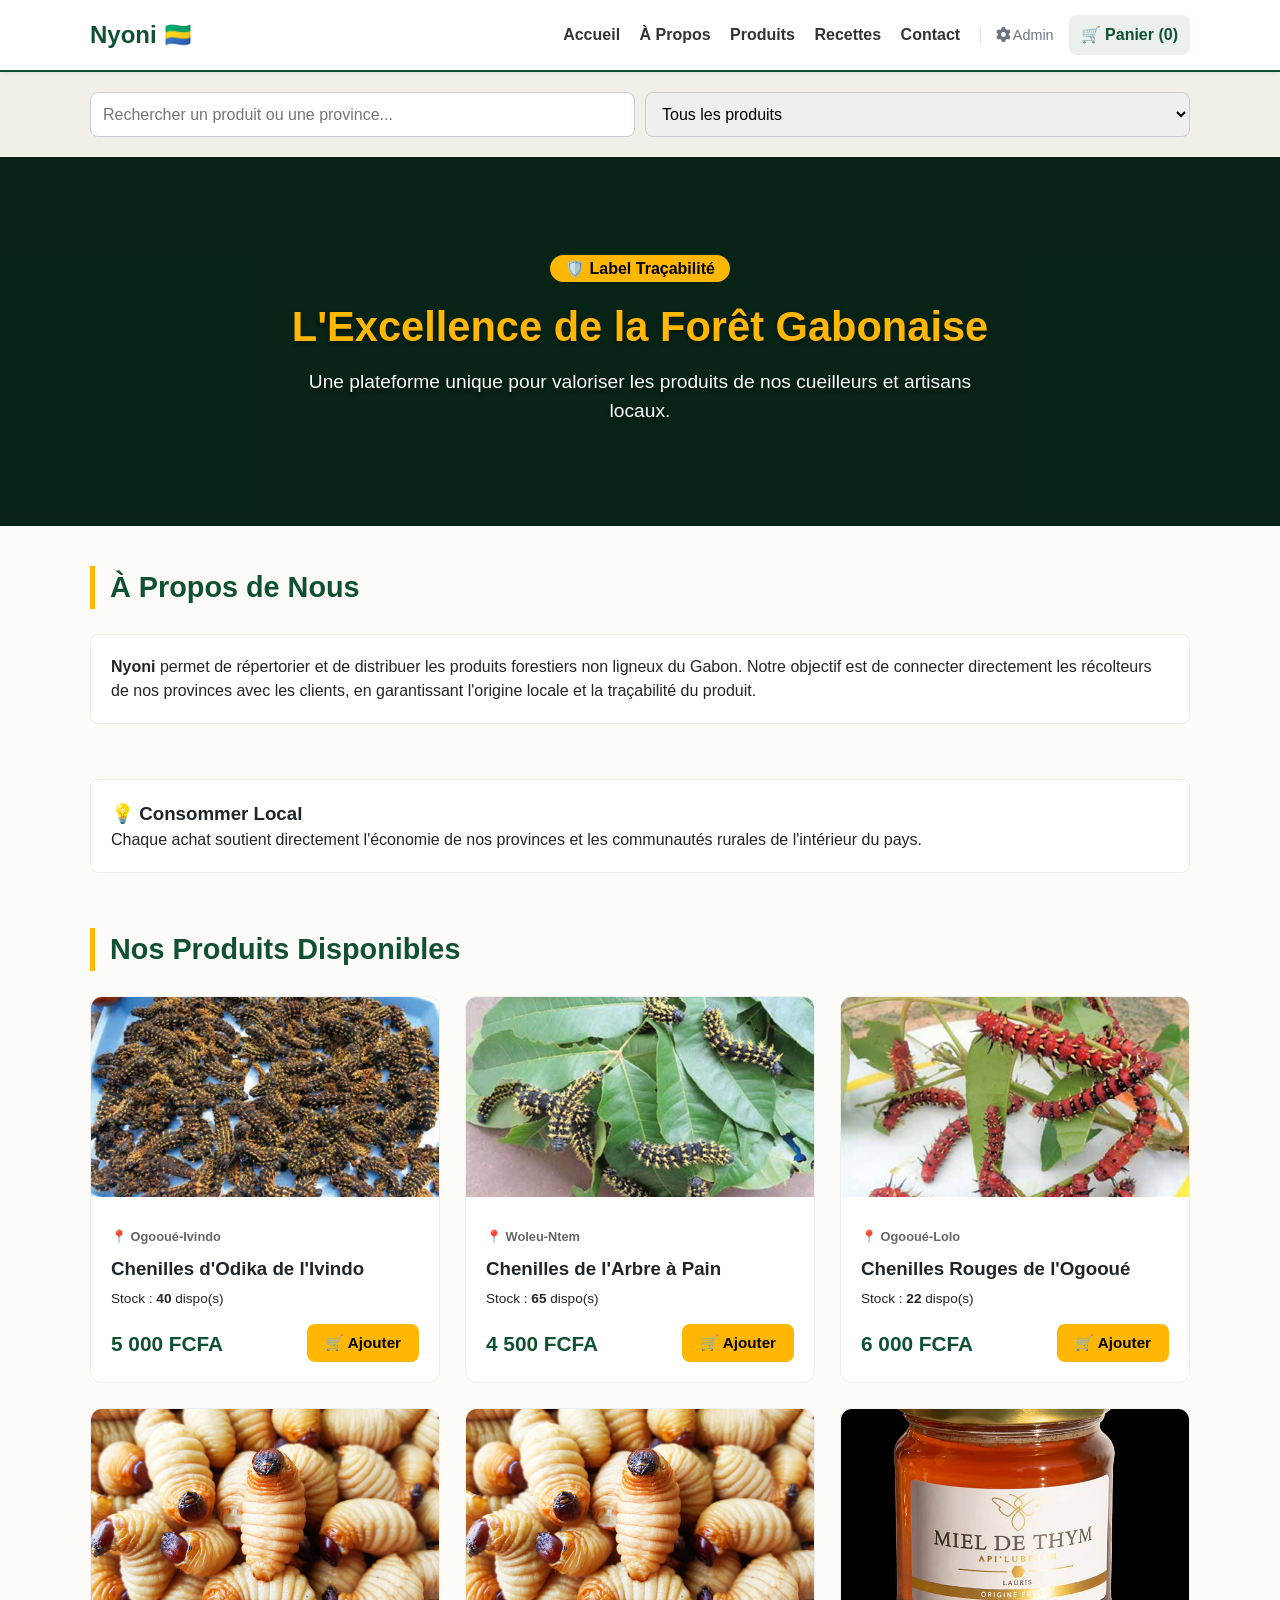
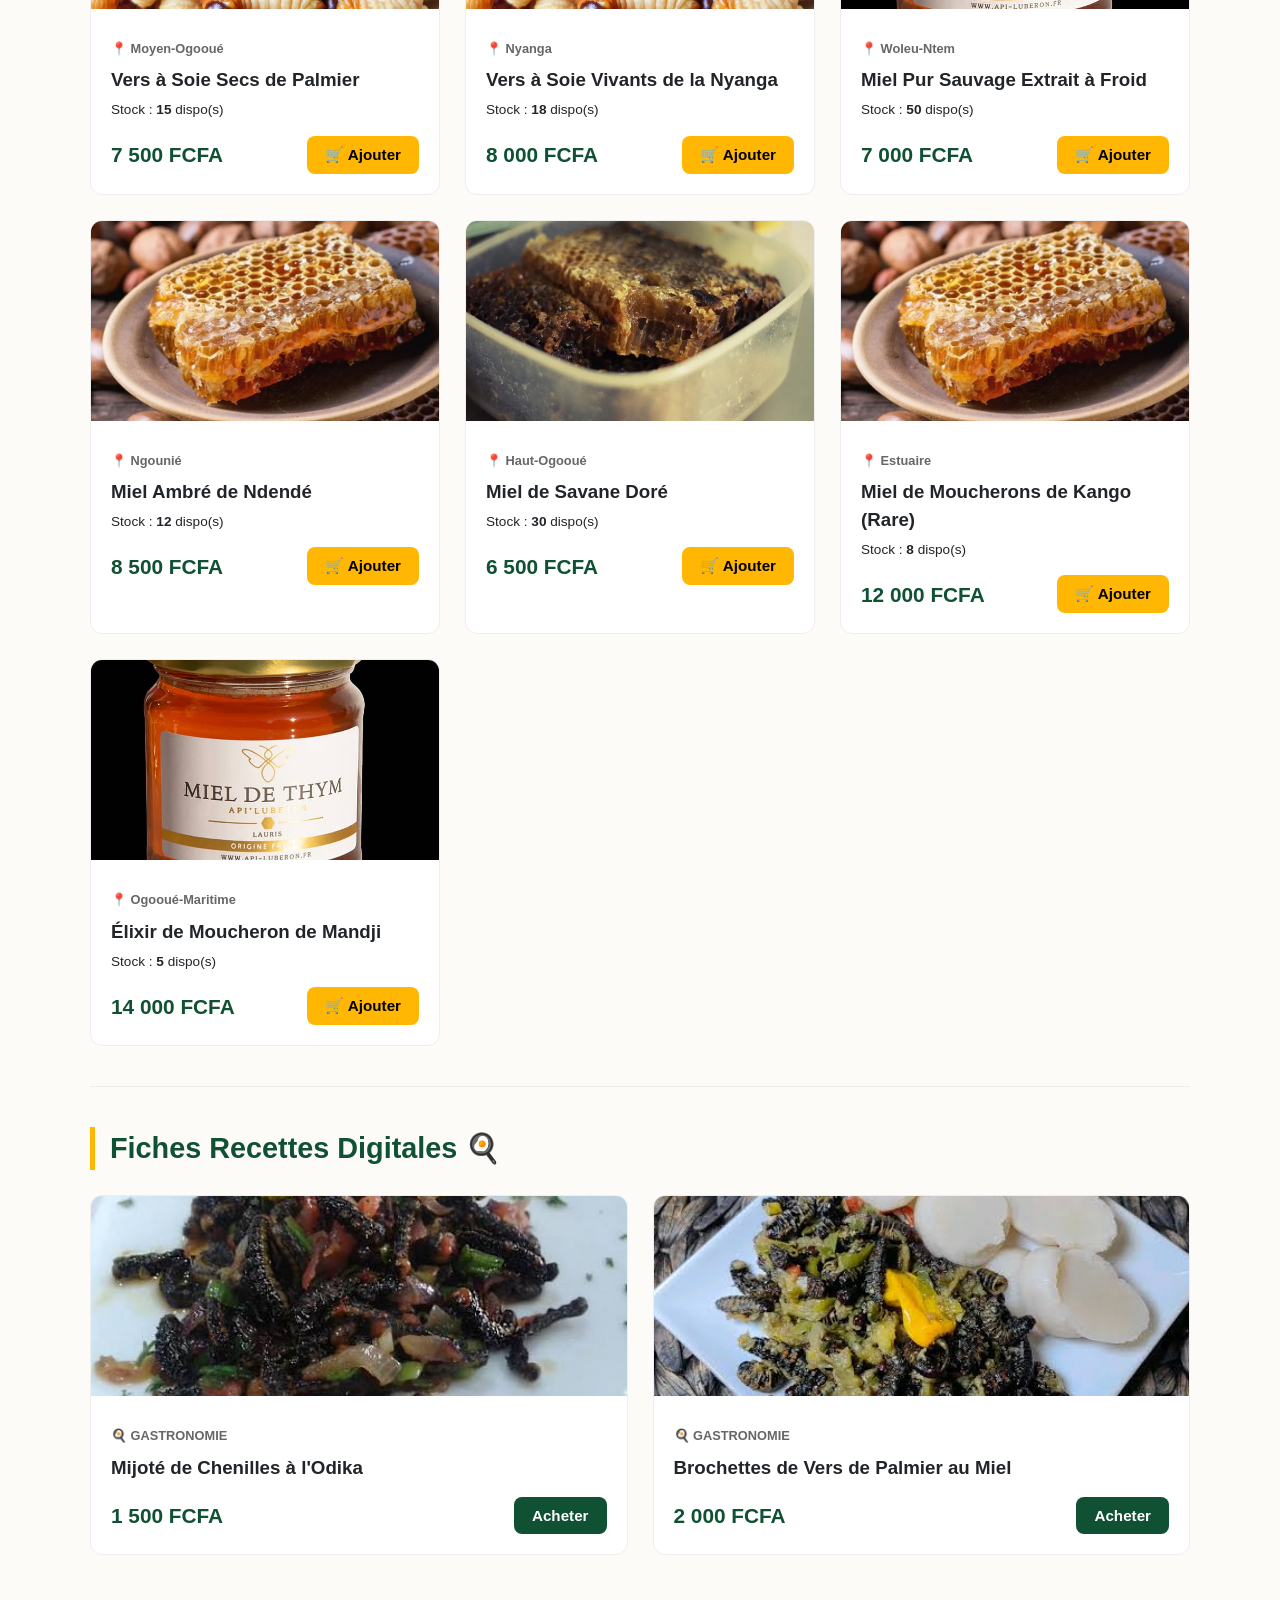
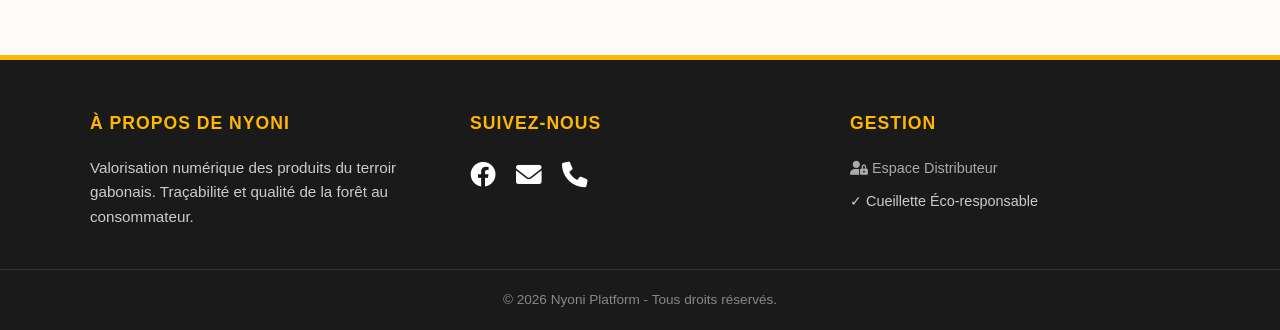
<file: index.html>
<!DOCTYPE html>
<html lang="fr">
<head>
    <meta charset="UTF-8">
    <meta name="viewport" content="width=device-width, initial-scale=1.0">
    <title>Nyoni - Terroir Gabonais</title>
    <link rel="stylesheet" href="https://cdnjs.cloudflare.com/ajax/libs/font-awesome/6.0.0/css/all.min.css">
    <link rel="stylesheet" href="./css/style.css">
</head>
<body>

    <header class="main-header">
        <div class="container header-flex">
            <div class="logo">
                <a href="index.html"><strong>Nyoni 🇬🇦</strong></a>
            </div>

            <div class="header-actions">
                <nav class="nav-bar" id="nav-links">
                    <a href="index.html" class="active">Accueil</a>
                    <a href="#a-propos">À Propos</a>
                    <a href="#produits">Produits</a>
                    <a href="#recettes">Recettes</a>
                    <a href="#contact">Contact</a>
                    <a href="fournisseur1.html" class="nav-admin-link" title="Console Fournisseur"><i class="fas fa-cog"></i> Admin</a>
                </nav>

                <a href="paiement1.html" class="cart-icon-btn">
                    🛒 Panier (<span id="cart-count">0</span>)
                </a>

                <button class="burger-menu" onclick="toggleMenu()">☰</button>
            </div>
        </div>
    </header>

    <div class="search-section">
        <div class="container search-flex">
            <input type="text" id="search-input" placeholder="Rechercher un produit ou une province..." oninput="filtrerProduits()">
            <select id="filter-select" onchange="filtrerProduits()">
                <option value="tous">Tous les produits</option>
                <option value="miel">Miels Sauvages</option>
                <option value="moucheron">Miels de Moucherons</option>
                <option value="chenille">Chenilles Comestibles</option>
                <option value="ver">Vers de Palmier</option>
            </select>
        </div>
    </div>

    <main>
        <section class="hero-welcome hero-slider">
            <div class="hero-content">
                <span class="badge">🛡️ Label Traçabilité</span>
                <h1>L'Excellence de la Forêt Gabonaise</h1>
                <p>Une plateforme unique pour valoriser les produits de nos cueilleurs et artisans locaux.</p>
            </div>
        </section>

        <section id="a-propos" class="section container">
            <h2 class="section-title">À Propos de Nous</h2>
            <div class="about-box">
                <p><strong>Nyoni</strong> permet de répertorier et de distribuer les produits forestiers non ligneux du Gabon. Notre objectif est de connecter directement les récolteurs de nos provinces avec les clients, en garantissant l'origine locale et la traçabilité du produit.</p>
            </div>
        </section>

        <div class="container">
            <div class="promo-card">
                <h3>💡 Consommer Local</h3>
                <p>Chaque achat soutient directement l'économie de nos provinces et les communautés rurales de l'intérieur du pays.</p>
            </div>
        </div>

        <section id="produits" class="section container">
            <h2 class="section-title">Nos Produits Disponibles</h2>
            <div class="grid" id="product-grid"></div>
        </section>

        <section id="recettes" class="section container" style="border-top: 1px solid #eee;">
            <h2 class="section-title">Fiches Recettes Digitales 🍳</h2>
            <div class="grid" id="recipe-grid"></div>
        </section>
    </main>

    <section id="contact">
        <footer class="main-footer">
            <div class="container footer-grid">
                <div>
                    <h4 class="footer-title">À propos de Nyoni</h4>
                    <p>Valorisation numérique des produits du terroir gabonais. Traçabilité et qualité de la forêt au consommateur.</p>
                </div>
                <div>
                    <h4 class="footer-title">Suivez-nous</h4>
                    <div class="footer-icons">
                        <a href="https://facebook.com/nyoni241" target="_blank" title="Facebook"><i class="fab fa-facebook"></i></a>
                        <a href="mailto:contact@nyoni.ga" title="Email"><i class="fas fa-envelope"></i></a>
                        <a href="tel:+24107000000" title="Téléphone"><i class="fas fa-phone"></i></a>
                    </div>
                </div>
                <div>
                    <h4 class="footer-title">Gestion</h4>
                    <p><a href="fournisseur1.html" style="color: #aaa; text-decoration: none; font-size: 0.9rem;"><i class="fas fa-user-lock"></i> Espace Distributeur</a></p>
                    <p style="margin-top: 10px; font-size: 0.9rem; color: #ccc;">✓ Cueillette Éco-responsable</p>
                </div>
            </div>
            <div class="footer-bottom">
                &copy; 2026 Nyoni Platform - Tous droits réservés.
            </div>
        </footer>
    </section>
    
    <button id="scroll-top-btn" onclick="remonterEnHaut()">↑ En haut</button>

    <script src="./js/script.js"></script>
</body>
</html>
</file>
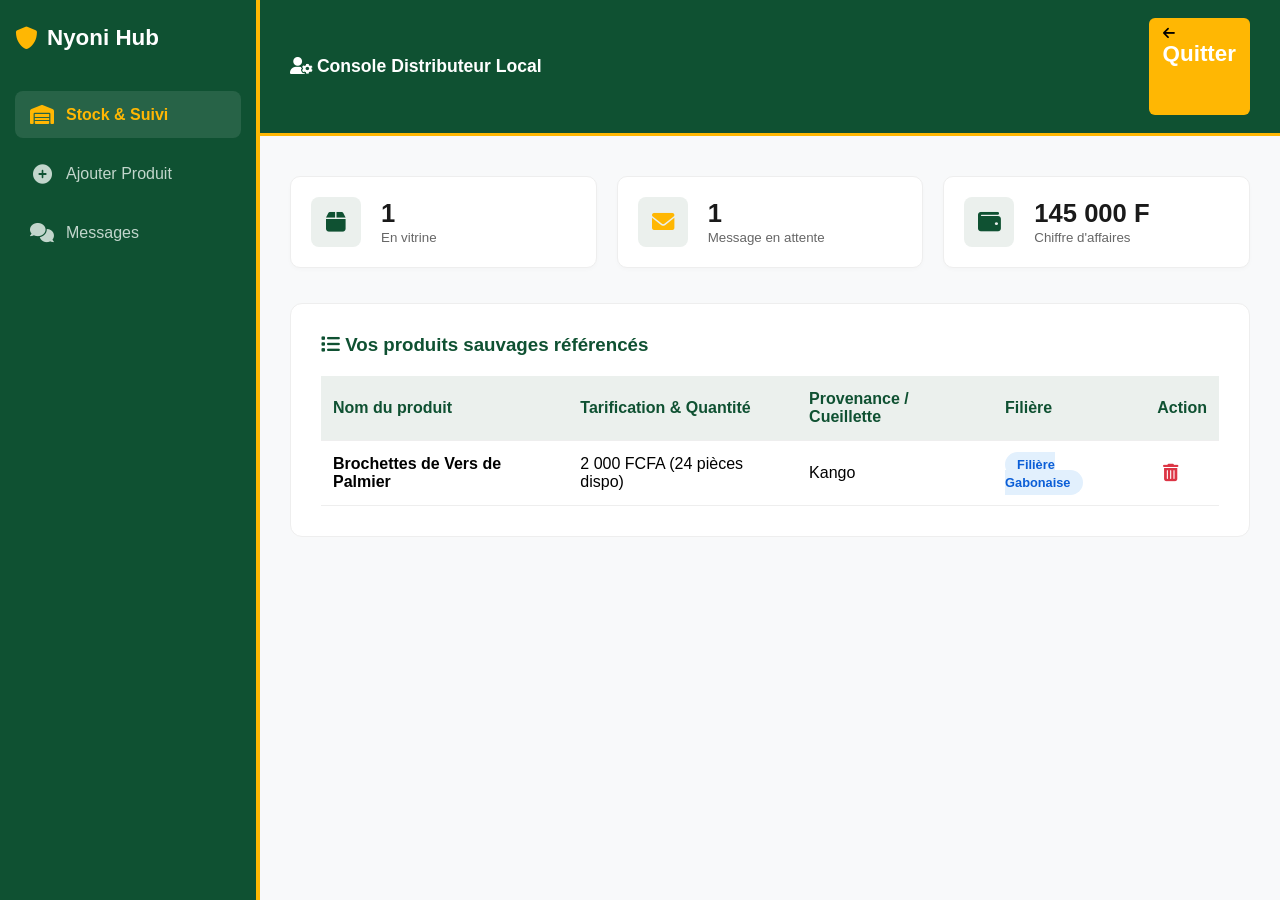
<file: fournisseur1.html>
<!DOCTYPE html>
<html lang="fr">
<head>
    <meta charset="UTF-8">
    <meta name="viewport" content="width=device-width, initial-scale=1.0">
    <title>Nyoni - Console Distributeur Stable</title>
    <link rel="stylesheet" href="https://cdnjs.cloudflare.com/ajax/libs/font-awesome/6.0.0/css/all.min.css">
    <link rel="stylesheet" href="./css/fournisseur.css">
    <style>
        /* --- CONFIGURATION CHARTE GRAPHIQUE NYONI --- */
        :root {
            --nyoni-green: #0f5132;
            --nyoni-gold: #ffb703;
            --nyoni-light: #ebf0ed;
            --sidebar-pc-width: 260px;
            --sidebar-mobile-width: 70px;
        }

        *, *::before, *::after {
            box-sizing: border-box;
        }

        body {
            margin: 0;
            padding: 0;
            background-color: #f8f9fa;
            font-family: Arial, sans-serif;
        }

        /* Structure en grille : Sidebar fixe à gauche, Contenu à droite */
        .app-container {
            display: grid;
            grid-template-columns: var(--sidebar-pc-width) 1fr;
            min-height: 100vh;
        }

        /* --- STYLISATION DE LA SIDEBAR GAUCHE --- */
        .sidebar {
            background-color: var(--nyoni-green);
            color: white;
            padding: 25px 15px;
            display: flex;
            flex-direction: column;
            border-right: 4px solid var(--nyoni-gold);
            position: fixed;
            top: 0;
            left: 0;
            bottom: 0;
            width: var(--sidebar-pc-width);
            z-index: 100;
        }

        .sidebar-brand {
            font-size: 1.4rem;
            font-weight: bold;
            margin-bottom: 40px;
            color: white;
            display: flex;
            align-items: center;
            gap: 10px;
        }

        .sidebar-brand span {
            display: inline;
        }

        .sidebar-menu {
            list-style: none;
            padding: 0;
            margin: 0;
            display: flex;
            flex-direction: column;
            gap: 12px;
        }

        .sidebar-menu li button {
            width: 100%;
            background: none;
            border: none;
            padding: 14px 15px;
            color: #c2d6cc;
            text-align: left;
            font-size: 1rem;
            cursor: pointer;
            border-radius: 8px;
            display: flex;
            align-items: center;
            gap: 12px;
            transition: all 0.2s ease;
        }

        .sidebar-menu li button i {
            font-size: 1.2rem;
            min-width: 24px;
            text-align: center;
        }

        /* Libellés de texte dans les boutons */
        .sidebar-menu li button span {
            display: inline;
        }

        .sidebar-menu li button:hover, 
        .sidebar-menu li button.active {
            background-color: rgba(255, 255, 255, 0.1);
            color: var(--nyoni-gold);
            font-weight: bold;
        }

        /* --- ZONE DE DROITE (CONTENU PRINCIPAL) --- */
        .right-zone {
            grid-column: 2;
            margin-left: 0; /* Géré par la grille sur PC */
            display: flex;
            flex-direction: column;
        }

        /* En-tête supérieur */
        .pc-header {
            background-color: var(--nyoni-green);
            color: white;
            padding: 18px 30px;
            display: flex;
            justify-content: space-between;
            align-items: center;
            border-bottom: 3px solid var(--nyoni-gold);
        }

        .main-content {
            padding: 40px 30px;
        }

        /* --- BLOCS COMPTEURS ET TABLEAUX --- */
        .dashboard-counters { 
            display: grid; 
            grid-template-columns: repeat(auto-fit, minmax(220px, 1fr)); 
            gap: 20px; 
            margin-bottom: 35px; 
        }
        
        .counter-card { 
            background: white; 
            padding: 20px; 
            border-radius: 10px; 
            border: 1px solid #eee; 
            display: flex; 
            align-items: center; 
            gap: 20px; 
            box-shadow: 0 2px 4px rgba(0,0,0,0.02); 
        }
        
        .counter-icon { 
            width: 50px; 
            height: 50px; 
            border-radius: 8px; 
            background-color: var(--nyoni-light); 
            color: var(--nyoni-green); 
            display: flex; 
            align-items: center; 
            justify-content: center; 
            font-size: 1.4rem; 
        }
        
        .counter-num { 
            font-size: 1.6rem; 
            font-weight: bold; 
            color: #1a1a1a; 
            display: block; 
        }
        
        /* Conteneurs d'onglets */
        .tab-content { 
            display: none; 
            background: white; 
            padding: 30px; 
            border-radius: 12px; 
            border: 1px solid #eee; 
        }
        
        .tab-content.active { 
            display: block; 
        }
        
        /* Formulaires */
        .form-group {
            margin-bottom: 18px;
        }
        .form-group label {
            display: block;
            margin-bottom: 8px;
            font-weight: bold;
            color: #333;
        }
        .form-group input, .form-group select {
            width: 100%;
            padding: 10px 12px;
            border: 1px solid #ccc;
            border-radius: 6px;
            font-size: 1rem;
        }
        .form-row { 
            display: grid; 
            grid-template-columns: 1fr 1fr; 
            gap: 20px; 
        }
        
        /* Tableaux */
        .table-responsive { 
            width: 100%; 
            overflow-x: auto; 
        }
        
        .dash-table { 
            width: 100%; 
            border-collapse: collapse; 
            text-align: left; 
        }
        
        .dash-table th, .dash-table td { 
            padding: 14px 12px; 
            border-bottom: 1px solid #eee; 
        }
        
        .dash-table th { 
            background-color: var(--nyoni-light); 
            color: var(--nyoni-green); 
            font-weight: bold; 
        }
        
        .status-badge { 
            padding: 5px 12px; 
            border-radius: 20px; 
            font-size: 0.8rem; 
            font-weight: bold; 
        }
        
        .status-local { 
            background-color: #e2f0fd; 
            color: #0b5ed7; 
        }
        
        /* Messagerie */
        .message-item { 
            display: flex; 
            gap: 15px; 
            padding: 20px; 
            border-bottom: 1px solid #eee; 
        }
        
        .message-item.unread { 
            background-color: #f4faf6; 
            border-left: 4px solid var(--nyoni-gold); 
        }
        
        .msg-avatar { 
            width: 42px; 
            height: 42px; 
            background: var(--nyoni-green); 
            color: white; 
            border-radius: 50%; 
            display: flex; 
            align-items: center; 
            justify-content: center; 
            font-weight: bold; 
        }

        /* --- ADAPTATION MOBILE EN SIDEBAR COMPACTE (< 768px) --- */
        @media (max-width: 768px) {
            .app-container { 
                grid-template-columns: var(--sidebar-mobile-width) 1fr; 
            }
            
            .sidebar { 
                width: var(--sidebar-mobile-width); 
                padding: 20px 8px;
                align-items: center;
            }
            
            /* Masquer l'écriture textuelle pour ne garder que l'icône cliquable */
            .sidebar-brand span,
            .sidebar-menu li button span { 
                display: none; 
            }
            
            .sidebar-brand {
                margin-bottom: 30px;
                font-size: 1.2rem;
            }

            .sidebar-menu {
                width: 100%;
            }

            .sidebar-menu li button {
                padding: 15px 0;
                justify-content: center;
            }
            
            .right-zone {
                grid-column: 2;
            }

            .pc-header {
                padding: 15px;
            }
            
            .main-content { 
                padding: 20px 12px; 
            }
            
            .form-row { 
                grid-template-columns: 1fr; 
                gap: 0; 
            }
            
            /* Conversion adaptative du tableau sur petit écran */
            .dash-table thead { display: none; }
            .dash-table tr { display: block; background: #fafafa; border: 1px solid #eee; border-radius: 8px; margin-bottom: 15px; padding: 12px; }
            .dash-table td { display: flex; justify-content: space-between; align-items: center; border: none; padding: 8px 0; }
            .dash-table td::before { content: attr(data-label); font-weight: bold; color: #555; }
        }
    </style>
</head>
<body>

    <div class="app-container">
        
        <!-- SIDEBAR DE GAUCHE PERMANENTE (Large sur PC, Compacte sur Mobile) -->
        <aside class="sidebar">
            <div class="sidebar-brand">
                <i class="fas fa-shield-alt" style="color: var(--nyoni-gold);"></i> <span>Nyoni Hub</span>
            </div>
            <ul class="sidebar-menu">
                <li>
                    <button class="tab-btn active" onclick="ouvrirOnglet(event, 'onglet-liste')">
                        <i class="fas fa-warehouse"></i> <span>Stock & Suivi</span>
                    </button>
                </li>
                <li>
                    <button class="tab-btn" onclick="ouvrirOnglet(event, 'onglet-ajouter')">
                        <i class="fas fa-plus-circle"></i> <span>Ajouter Produit</span>
                    </button>
                </li>
                <li>
                    <button class="tab-btn" onclick="ouvrirOnglet(event, 'onglet-messages')">
                        <i class="fas fa-comments"></i> <span>Messages</span>
                    </button>
                </li>
            </ul>
        </aside>

        <!-- ZONE DE DROITE (EN-TÊTE + PANNEAUX D'ONGLETS LIÉS) -->
        <div class="right-zone">
            
            <header class="pc-header">
                <div style="font-weight: bold; font-size: 1.1rem;"><i class="fas fa-user-cog"></i> Console Distributeur Local</div>
                <a href="index.html" style="background-color: var(--nyoni-gold); color: #000; font-weight: bold; text-decoration: none; padding: 8px 14px; border-radius: 6px; font-size: 0.85rem;">
                    <i class="fas fa-arrow-left"></i> <span class="sidebar-brand span">Quitter</span>
                </a>
            </header>

            <main class="main-content">
                
                <!-- COMPTEURS STATISTIQUES HARMONISÉS -->
                <div class="dashboard-counters">
                    <div class="counter-card">
                        <div class="counter-icon"><i class="fas fa-box"></i></div>
                        <div><span class="counter-num" id="products-count">1</span><small style="color:#666;">En vitrine</small></div>
                    </div>
                    <div class="counter-card">
                        <div class="counter-icon" style="color: var(--nyoni-gold);"><i class="fas fa-envelope"></i></div>
                        <div><span class="counter-num">1</span><small style="color:#666;">Message en attente</small></div>
                    </div>
                    <div class="counter-card">
                        <div class="counter-icon"><i class="fas fa-wallet"></i></div>
                        <div><span class="counter-num">145 000 F</span><small style="color:#666;">Chiffre d'affaires</small></div>
                    </div>
                </div>

                <!-- PANNEAU 1 : STOCK & SUIVI (FONCTIONNEL) -->
                <div id="onglet-liste" class="tab-content active">
                    <h3 style="color: var(--nyoni-green); margin-top: 0; margin-bottom: 20px;"><i class="fas fa-list"></i> Vos produits sauvages référencés</h3>
                    <div class="table-responsive">
                        <table class="dash-table">
                            <thead>
                                <tr>
                                    <th>Nom du produit</th>
                                    <th>Tarification & Quantité</th>
                                    <th>Provenance / Cueillette</th>
                                    <th>Filière</th>
                                    <th>Action</th>
                                </tr>
                            </thead>
                            <tbody id="supplier-stock-list">
                                <tr id="row-1">
                                    <td data-label="Nom du produit"><b>Brochettes de Vers de Palmier</b></td>
                                    <td data-label="Tarification & Quantité">2 000 FCFA (24 pièces dispo)</td>
                                    <td data-label="Provenance / Cueillette">Kango</td>
                                    <td data-label="Filière"><span class="status-badge status-local">Filière Gabonaise</span></td>
                                    <td data-label="Action">
                                        <button class="btn-delete" data-id="row-1" style="background:none; border:none; color:#dc3545; cursor:pointer; font-size: 1.1rem;">
                                            <i class="fas fa-trash-alt"></i>
                                        </button>
                                    </td>
                                </tr>
                            </tbody>
                        </table>
                    </div>
                </div>

                <!-- PANNEAU 2 : AJOUTER UN PRODUIT (FONCTIONNEL) -->
                <div id="onglet-ajouter" class="tab-content">
                    <h3 style="color: var(--nyoni-green); margin-top: 0; margin-bottom: 20px;"><i class="fas fa-plus-circle"></i> Injecter une ressource forestière sur le marché</h3>
                    <form id="add-product-form">
                        <div class="form-group">
                            <label>Désignation de la ressource *</label>
                            <input type="text" id="p-nom" required placeholder="Ex: Miel pur d'Oyem (75cl)">
                        </div>
                        <div class="form-row">
                            <div class="form-group">
                                <label>Prix d'achat direct (FCFA) *</label>
                                <input type="number" id="p-prix" required placeholder="Ex: 5000">
                            </div>
                            <div class="form-group">
                                <label>Stock initial disponible *</label>
                                <input type="number" id="p-stock" required placeholder="Ex: 10">
                            </div>
                        </div>
                        <div class="form-row">
                            <div class="form-group">
                                <label>Contact Téléphonique du collecteur *</label>
                                <input type="tel" id="p-tel" required placeholder="Ex: 077123456">
                            </div>
                            <div class="form-group">
                                <label>Lieu exact de collecte / capture *</label>
                                <input type="text" id="p-loc" required placeholder="Ex: Lastourville">
                            </div>
                        </div>
                        <div class="form-group">
                            <label>Preuve visuelle / Image du produit *</label>
                            <input type="file" id="p-img" accept="image/*" required style="padding:10px; background:#f9f9f9; width:100%; border: 1px solid #ccc; border-radius:6px;">
                        </div>
                        <button type="submit" class="btn" style="margin-top: 15px; background-color: var(--nyoni-green); color: white; padding: 13px 28px; border: none; border-radius: 6px; font-weight: bold; cursor: pointer; font-size: 1rem;">
                            <i class="fas fa-paper-plane"></i> Mettre en vente immédiate
                        </button>
                    </form>
                </div>

                <!-- PANNEAU 3 : MESSAGERIE -->
                <div id="onglet-messages" class="tab-content">
                    <h3 style="color: var(--nyoni-green); margin-top: 0; margin-bottom: 20px;"><i class="fas fa-envelope-open-text"></i> Interactivité clients en temps réel</h3>
                    <div class="message-item unread">
                        <div class="msg-avatar">PM</div>
                        <div>
                            <strong style="color: #1a1a1a;">Pierre Mba (Bikélé)</strong>
                            <p style="margin: 6px 0 0 0; font-size: 0.95rem; color: #333;">Bonjour, est-il possible de réserver 15 paquets de vers de palmier pour une livraison samedi matin ? Merci.</p>
                        </div>
                    </div>
                </div>

            </main>
        </div>
    </div>

    <script src="./js/fournisseur1.js"></script>
</body>
</html>
</file>
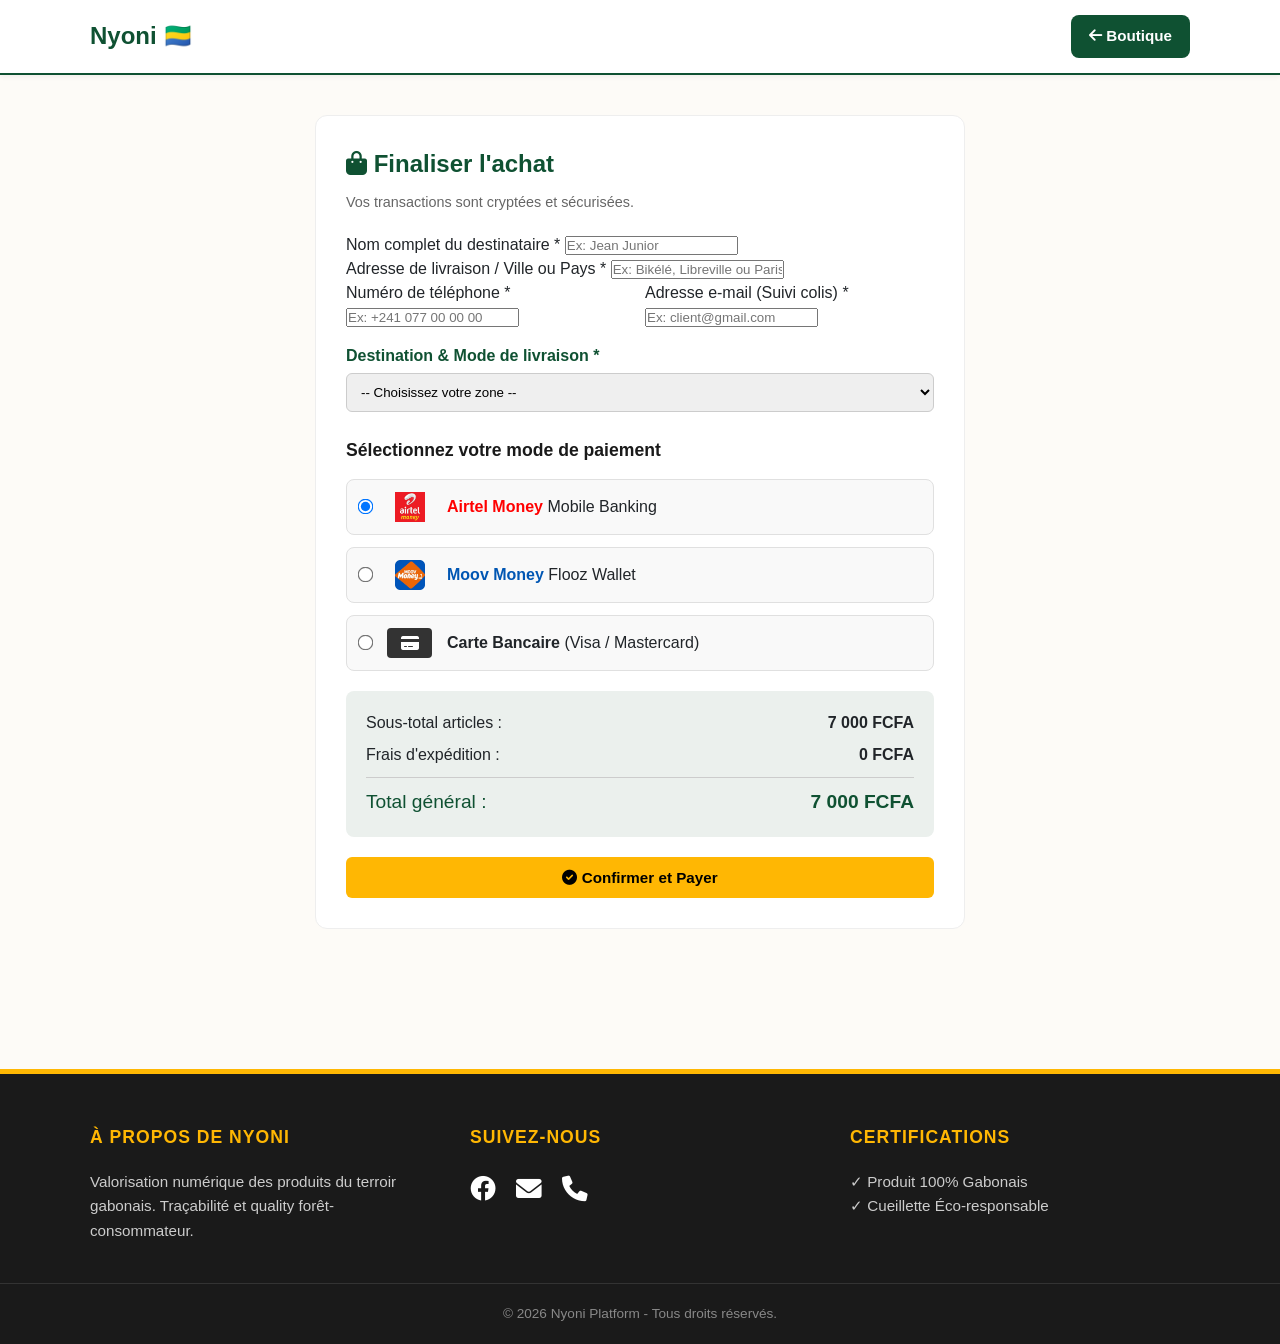
<file: paiement1.html>
<!DOCTYPE html>
<html lang="fr">
<head>
    <meta charset="UTF-8">
    <meta name="viewport" content="width=device-width, initial-scale=1.0">
    <title>Nyoni - Finaliser ma Commande</title>
    <link rel="stylesheet" href="https://cdnjs.cloudflare.com/ajax/libs/font-awesome/6.0.0/css/all.min.css">
    <link rel="stylesheet" href="./css/style.css">
</head>
<body>

    <header class="main-header">
        <div class="container header-flex">
            <div class="logo">
                <a href="index.html">Nyoni 🇬🇦</a>
            </div>
            <div class="header-actions">
                <a href="index.html" class="btn btn-secondary" style="background-color: #0f5132; color: #fff;"><i class="fas fa-arrow-left"></i> Boutique</a>
            </div>
        </div>
    </header>

    <main class="container section">
        <div style="max-width: 650px; margin: 0 auto; background: white; padding: 30px; border-radius: 12px; border: 1px solid #eee; margin-bottom: 40px;">
            <h2 style="color: #0f5132; margin-bottom: 10px;"><i class="fas fa-shopping-bag"></i> Finaliser l'achat</h2>
            <p style="font-size: 0.9rem; color: #666; margin-bottom: 20px;">Vos transactions sont cryptées et sécurisées.</p>

            <form id="payment-form">
                <div class="form-group">
                    <label>Nom complet du destinataire *</label>
                    <input type="text" id="client-name" required placeholder="Ex: Jean Junior">
                </div>

                <div class="form-group">
                    <label>Adresse de livraison / Ville ou Pays *</label>
                    <input type="text" id="client-address" required placeholder="Ex: Bikélé, Libreville ou Paris, FR">
                </div>

                <div class="form-row" style="display: grid; grid-template-columns: 1fr 1fr; gap: 10px;">
                    <div class="form-group">
                        <label>Numéro de téléphone *</label>
                        <input type="tel" id="client-tel" required placeholder="Ex: +241 077 00 00 00">
                    </div>
                    <div class="form-group">
                        <label>Adresse e-mail (Suivi colis) *</label>
                        <input type="email" id="client-email" required placeholder="Ex: client@gmail.com">
                    </div>
                </div>

                <div class="form-group" style="margin-top: 15px;">
                    <label style="font-weight: bold; color: #0f5132;">Destination & Mode de livraison *</label>
                    <select id="mode-livraison" required style="width: 100%; padding: 10px; border-radius: 6px; border: 1px solid #ccc; margin-top: 5px;">
                        <option value="" disabled selected>-- Choisissez votre zone --</option>
                        <option value="local">🚗 Grand Libreville (Bikélé, Akanda, Owendo) — 2 000 F</option>
                        <option value="province">🚌 Bus Expédition Provinces (via Agence de transport) — 5 000 F</option>
                        <option value="international">✈️ Exportation Internationale (Fret aérien / DHL) — 25 000 F</option>
                    </select>
                </div>

                <div id="phytosanitary-alert" style="display: none; background: #fff3cd; color: #856404; padding: 12px; border-radius: 6px; font-size: 0.85rem; margin-top: 10px;">
                    <i class="fas fa-exclamation-triangle"></i> <strong>Note d'exportation :</strong> Pour l'envoi de produits sauvages ou de cueillette à l'international, Nyoni s'occupe de l'obtention des certificats phytosanitaires obligatoires.
                </div>

                <h3 style="font-size: 1.1rem; margin-top: 25px; color: #1a1a1a;">Sélectionnez votre mode de paiement</h3>
                <div style="margin: 15px 0; display: flex; flex-direction: column; gap: 12px;">
                    
                    <label style="display: flex; align-items: center; gap: 15px; padding: 12px; background: #f9f9f9; border-radius: 8px; border: 1px solid #e0e0e0; cursor: pointer;">
                        <input type="radio" name="payment-method" value="airtel" checked style="transform: scale(1.2);">
                        <img src="./images/am.png" alt="Logo Airtel Money" width="45" height="30" style="object-fit: contain; border-radius: 4px;">
                        <span><strong style="color: #ff0000;">Airtel Money</strong> Mobile Banking</span>
                    </label>

                    <label style="display: flex; align-items: center; gap: 15px; padding: 12px; background: #f9f9f9; border-radius: 8px; border: 1px solid #e0e0e0; cursor: pointer;">
                        <input type="radio" name="payment-method" value="moov" style="transform: scale(1.2);">
                        <img src="./images/mm.png" alt="Logo Moov Money" width="45" height="30" style="object-fit: contain; border-radius: 4px;">
                        <span><strong style="color: #0056b3;">Moov Money</strong> Flooz Wallet</span>
                    </label>

                    <label style="display: flex; align-items: center; gap: 15px; padding: 12px; background: #f9f9f9; border-radius: 8px; border: 1px solid #e0e0e0; cursor: pointer;">
                        <input type="radio" name="payment-method" value="card" style="transform: scale(1.2);">
                        <div style="width: 45px; height: 30px; background-color: #333; color: white; display: flex; align-items: center; justify-content: center; border-radius: 4px; font-size: 1rem;">
                            <i class="fas fa-credit-card"></i>
                        </div>
                        <span><strong>Carte Bancaire</strong> (Visa / Mastercard)</span>
                    </label>
                </div>

                <div class="resume-panier" style="background: #ebf0ed; padding: 20px; border-radius: 8px; margin-top: 20px;">
                    <div style="display: flex; justify-content: space-between; margin-bottom: 8px;">
                        <span>Sous-total articles :</span>
                        <strong>7 000 FCFA</strong>
                    </div>
                    <div style="display: flex; justify-content: space-between; margin-bottom: 8px;">
                        <span>Frais d'expédition :</span>
                        <strong id="frais-livraison">0 FCFA</strong>
                    </div>
                    <hr style="border: 0; border-top: 1px solid #ccc; margin: 10px 0;">
                    <div style="display: flex; justify-content: space-between; font-size: 1.2rem; color: #0f5132;">
                        <span>Total général :</span>
                        <strong id="total-commande">7 000 FCFA</strong>
                    </div>
                </div>

                <button type="submit" class="btn btn-primary" style="width: 100%; margin-top: 20px; padding: 12px; background-color: #ffb703; color: #000; font-weight: bold; border: none; border-radius: 6px; cursor: pointer;">
                    <i class="fas fa-check-circle"></i> Confirmer et Payer
                </button>
            </form>
        </div>
    </main>

    <footer id="contact" class="main-footer">
        <div class="container footer-grid">
            <div>
                <h4 class="footer-title">À propos de Nyoni</h4>
                <p>Valorisation numérique des produits du terroir gabonais. Traçabilité et quality forêt-consommateur.</p>
            </div>
            <div>
                <h4 class="footer-title">Suivez-nous</h4>
                <div class="footer-icons">
                    <a href="https://facebook.com/nyoni241" target="_blank" title="Facebook"><i class="fab fa-facebook"></i></a>
                    <a href="mailto:contact@nyoni.ga" title="Email"><i class="fas fa-envelope"></i></a>
                    <a href="tel:+24107000000" title="Téléphone"><i class="fas fa-phone"></i></a>
                </div>
            </div>
            <div>
                <h4 class="footer-title">Certifications</h4>
                <p>✓ Produit 100% Gabonais</p>
                <p>✓ Cueillette Éco-responsable</p>
            </div>
        </div>
        <div class="footer-bottom">
            &copy; 2026 Nyoni Platform - Tous droits réservés.
        </div>
    </footer>

    <script src="./js/paiement1.js"></script>
</body>
</html>
</file>
<file: css/style.css>
/* ==========================================================================
   1. CONFIGURATION GLOBALE & REINITIALISATION
   ========================================================================== */
* {
    margin: 0;
    padding: 0;
    box-sizing: border-box;
    font-family: 'Segoe UI', Roboto, Helvetica, Arial, sans-serif;
}

html {
    scroll-behavior: smooth;
}

body {
    background-color: #fdfbf7;
    color: #212529;
    line-height: 1.5;
}

.container {
    width: 92%;
    max-width: 1100px;
    margin: 0 auto;
}

/* ==========================================================================
   2. EN-TÊTE (HEADER) & LIEN ADMIN SUBTILE
   ========================================================================== */
.main-header {
    background-color: #ffffff;
    padding: 15px 0;
    border-bottom: 2px solid #0f5132;
    position: sticky;
    top: 0;
    z-index: 100;
    box-shadow: 0 2px 5px rgba(0,0,0,0.05);
}

.header-flex {
    display: flex;
    justify-content: space-between;
    align-items: center;
}

.logo a {
    text-decoration: none;
    color: #0f5132;
    font-size: 1.5rem;
    font-weight: bold;
}

.header-actions {
    display: flex;
    align-items: center;
    gap: 15px;
}

.nav-bar a {
    text-decoration: none;
    color: #333;
    font-weight: bold;
    margin-left: 15px;
    transition: color 0.2s ease;
}

.nav-bar a:hover {
    color: #0f5132;
}

/* Bouton admin discret et subtil */
.nav-bar a.nav-admin-link {
    color: #6c757d;
    font-weight: normal;
    font-size: 0.9rem;
    border-left: 1px solid #dee2e6;
    padding-left: 15px;
}

.nav-bar a.nav-admin-link:hover {
    color: #212529;
}

.cart-icon-btn {
    text-decoration: none;
    background-color: #ebf0ed;
    padding: 8px 12px;
    border-radius: 8px;
    color: #0f5132;
    font-weight: bold;
}

/* ==========================================================================
   3. BARRE DE RECHERCHE & HERO (AVEC DIAPORAMA CHRONOMÉTRÉ)
   ========================================================================== */
.search-section {
    background-color: #f2efe8;
    padding: 20px 0;
}

.search-flex {
    display: flex;
    gap: 10px;
}

.search-flex input, 
.search-flex select {
    flex: 1;
    padding: 12px;
    border: 1px solid #ccc;
    border-radius: 8px;
    font-size: 1rem;
}

.hero-welcome {
    position: relative;
    color: white;
    padding: 100px 20px;
    text-align: center;
    overflow: hidden;
    background-color: #0f5132;
}

/* Filtre assombrissant pour préserver le contraste du texte */
.hero-welcome::before {
    content: "";
    position: absolute;
    top: 0; left: 0; width: 100%; height: 100%;
    background: rgba(0, 0, 0, 0.55);
    z-index: 1;
}

.hero-content {
    position: relative;
    z-index: 2;
}

.hero-content h1 {
    font-size: 2.6rem;
    margin-top: 15px;
    margin-bottom: 10px;
    color: #ffb703;
    text-shadow: 0 2px 4px rgba(0,0,0,0.5);
}

.hero-content p {
    font-size: 1.2rem;
    text-shadow: 0 2px 4px rgba(0,0,0,0.5);
    max-width: 700px;
    margin: 0 auto;
}

.badge {
    background-color: #ffb703;
    color: #000;
    padding: 5px 15px;
    border-radius: 20px;
    font-weight: bold;
}

/* DIAPORAMA DE LA RACINE DU PROJET (SORT DU DOSSIER CSS VIA ../) */
.hero-slider::after {
    content: "";
    position: absolute;
    top: 0; left: 0; width: 100%; height: 100%;
    z-index: 0;
    background-size: cover;
    background-position: center;
    background-repeat: no-repeat;
    animation: diapoNyoni 60s infinite ease-in-out; 
}

@keyframes diapoNyoni {
    0%, 16% { background-image: url('../images/1.png'); }
    20%, 36% { background-image: url('../images/2.png'); }
    40%, 56% { background-image: url('../images/3.png'); }
    60%, 76% { background-image: url('../images/5.png'); }
    80%, 96% { background-image: url('../images/6.jpeg'); }
    100% { background-image: url('../images/4.png'); }
}

/* ==========================================================================
   4. GRILLE DES PRODUITS (ACCUEIL) & BLOCS INFO
   ========================================================================== */
.section {
    padding: 40px 0;
}

.section-title {
    font-size: 1.8rem;
    color: #0f5132;
    margin-bottom: 25px;
    border-left: 5px solid #ffb703;
    padding-left: 15px;
}

.about-box, .promo-card {
    background: white;
    padding: 20px;
    border-radius: 8px;
    border: 1px solid #eee;
    margin-bottom: 15px;
}

.grid {
    display: grid;
    grid-template-columns: repeat(auto-fit, minmax(280px, 1fr));
    gap: 25px;
}

.card {
    background-color: white;
    border-radius: 12px;
    overflow: hidden;
    border: 1px solid #eee;
    transition: 0.3s ease;
}

.card:hover {
    transform: translateY(-5px);
    box-shadow: 0 5px 15px rgba(0,0,0,0.1);
}

.card-img {
    width: 100%;
    height: 200px;
    object-fit: cover;
}

.card-body {
    padding: 20px;
}

.card-tag {
    display: inline-block;
    font-size: 0.8rem;
    font-weight: bold;
    color: #666;
    margin-bottom: 8px;
}

.quantity-tag {
    font-size: 0.85rem;
    margin: 6px 0;
}

.card-footer-flex {
    display: flex;
    justify-content: space-between;
    align-items: center;
    margin-top: 15px;
}

.price {
    font-size: 1.3rem;
    font-weight: bold;
    color: #0f5132;
}

/* ==========================================================================
   5. COMPOSANTS BOUTONS SIMPLES
   ========================================================================== */
.btn { 
    display: inline-block;
    padding: 10px 18px; 
    border: none; 
    border-radius: 8px; 
    font-weight: bold; 
    cursor: pointer; 
    text-align: center; 
    text-decoration: none; 
    font-size: 0.95rem;
}

.btn-primary { 
    background-color: #ffb703; 
    color: black; 
}

.btn-secondary {
    background-color: #0f5132;
    color: white;
}

/* ==========================================================================
   6. FOOTER COMPLET
   ========================================================================== */
.main-footer { 
    background-color: #1a1a1a; 
    color: #ffffff; 
    padding: 50px 0 20px 0; 
    margin-top: 60px; 
    border-top: 5px solid #ffb703; 
}

.footer-grid { 
    display: grid; 
    grid-template-columns: repeat(auto-fit, minmax(250px, 1fr)); 
    gap: 40px; 
}

.footer-title { 
    color: #ffb703; 
    margin-bottom: 20px; 
    font-size: 1.1rem; 
    text-transform: uppercase; 
    letter-spacing: 1px;
}

.main-footer p {
    font-size: 0.95rem;
    color: #ccc;
    line-height: 1.6;
}

.footer-icons { 
    display: flex; 
    gap: 20px; 
    font-size: 1.6rem; 
    margin-top: 15px; 
}

.footer-icons a { 
    color: white; 
    text-decoration: none; 
    transition: transform 0.2s, color 0.2s; 
}

.footer-icons a:hover { 
    color: #ffb703; 
    transform: scale(1.15); 
}

.footer-bottom { 
    text-align: center; 
    margin-top: 40px; 
    padding-top: 20px; 
    border-top: 1px solid #333; 
    font-size: 0.85rem; 
    color: #888; 
}

/* ==========================================================================
   7. SÉCURITÉS RESPONSIVES ET BOUTON RETOUR EN HAUT
   ========================================================================== */
@media (max-width: 850px) {
    .search-flex { flex-direction: column; }
    .hero-content h1 { font-size: 1.8rem; }
    
    .nav-bar a.nav-admin-link {
        border-left: none;
        padding-left: 0;
    }

    .burger-menu { 
        display: block !important; 
        background: none; border: none; font-size: 1.6rem; color: #0f5132; cursor: pointer;
    }

    .nav-bar { 
        display: none; flex-direction: column; position: absolute; top: 70px; left: 0; 
        width: 100%; background-color: #ffffff; padding: 20px; border-bottom: 3px solid #0f5132; 
        box-shadow: 0 4px 10px rgba(0,0,0,0.1); z-index: 999;
    }

    .nav-bar.open { display: flex !important; }
    .nav-bar a { margin: 12px 0 !important; display: block; font-size: 1.1rem; }
}

.burger-menu { display: none; }

#scroll-top-btn { 
    display: none; position: fixed; bottom: 25px; right: 25px; background-color: #0f5132; 
    color: #ffffff; border: 2px solid #ffb703; padding: 12px 16px; border-radius: 8px; 
    cursor: pointer; font-size: 1rem; font-weight: bold; box-shadow: 0 4px 10px rgba(0, 0, 0, 0.3); 
    z-index: 1000; transition: background-color 0.2s, transform 0.2s;
}

#scroll-top-btn:hover { background-color: #ffb703; color: #000; transform: scale(1.05); }
</file>
<file: css/fournisseur.css>
/* --- CONFIGURATION CHARTE GRAPHIQUE NYONI --- */
:root {
    --nyoni-green: #0f5132;
    --nyoni-gold: #ffb703;
    --nyoni-light: #ebf0ed;
    --sidebar-pc-width: 260px;
    --sidebar-mobile-width: 70px;
}

*, *::before, *::after {
    box-sizing: border-box;
}

body {
    margin: 0;
    padding: 0;
    background-color: #f8f9fa;
    font-family: Arial, sans-serif;
}

/* Structure en grille : Sidebar fixe à gauche, Contenu à droite */
.app-container {
    display: grid;
    grid-template-columns: var(--sidebar-pc-width) 1fr;
    min-height: 100vh;
}

/* --- STYLISATION DE LA SIDEBAR GAUCHE --- */
.sidebar {
    background-color: var(--nyoni-green);
    color: white;
    padding: 25px 15px;
    display: flex;
    flex-direction: column;
    border-right: 4px solid var(--nyoni-gold);
    position: fixed;
    top: 0;
    left: 0;
    bottom: 0;
    width: var(--sidebar-pc-width);
    z-index: 100;
}

.sidebar-brand {
    font-size: 1.4rem;
    font-weight: bold;
    margin-bottom: 40px;
    color: white;
    display: flex;
    align-items: center;
    gap: 10px;
}

.sidebar-brand i {
    color: var(--nyoni-gold);
}

.sidebar-menu {
    list-style: none;
    padding: 0;
    margin: 0;
    display: flex;
    flex-direction: column;
    gap: 12px;
}

.sidebar-menu li button {
    width: 100%;
    background: none;
    border: none;
    padding: 14px 15px;
    color: #c2d6cc;
    text-align: left;
    font-size: 1rem;
    cursor: pointer;
    border-radius: 8px;
    display: flex;
    align-items: center;
    gap: 12px;
    transition: all 0.2s ease;
}

.sidebar-menu li button i {
    font-size: 1.2rem;
    min-width: 24px;
    text-align: center;
}

.sidebar-menu li button:hover, 
.sidebar-menu li button.active {
    background-color: rgba(255, 255, 255, 0.1);
    color: var(--nyoni-gold);
    font-weight: bold;
}

/* --- ZONE DE DROITE (CONTENU PRINCIPAL) --- */
.right-zone {
    grid-column: 2;
    display: flex;
    flex-direction: column;
}

/* En-tête supérieur */
.pc-header {
    background-color: var(--nyoni-green);
    color: white;
    padding: 18px 30px;
    display: flex;
    justify-content: space-between;
    align-items: center;
    border-bottom: 3px solid var(--nyoni-gold);
}

.header-title {
    font-weight: bold;
    font-size: 1.1rem;
}

.btn-quit {
    background-color: var(--nyoni-gold);
    color: #000;
    font-weight: bold;
    text-decoration: none;
    padding: 8px 14px;
    border-radius: 6px;
    font-size: 0.85rem;
}

.main-content {
    padding: 40px 30px;
}

.main-content h3 {
    color: var(--nyoni-green);
    margin-top: 0;
    margin-bottom: 20px;
}

/* --- BLOCS COMPTEURS --- */
.dashboard-counters { 
    display: grid; 
    grid-template-columns: repeat(auto-fit, minmax(220px, 1fr)); 
    gap: 20px; 
    margin-bottom: 35px; 
}

.counter-card { 
    background: white; 
    padding: 20px; 
    border-radius: 10px; 
    border: 1px solid #eee; 
    display: flex; 
    align-items: center; 
    gap: 20px; 
    box-shadow: 0 2px 4px rgba(0,0,0,0.02); 
}

.counter-icon { 
    width: 50px; 
    height: 50px; 
    border-radius: 8px; 
    background-color: var(--nyoni-light); 
    color: var(--nyoni-green); 
    display: flex; 
    align-items: center; 
    justify-content: center; 
    font-size: 1.4rem; 
}

.counter-icon.icon-gold {
    color: var(--nyoni-gold);
}

.counter-num { 
    font-size: 1.6rem; 
    font-weight: bold; 
    color: #1a1a1a; 
    display: block; 
}

.counter-card small {
    color: #666;
}

/* Conteneurs d'onglets */
.tab-content { 
    display: none; 
    background: white; 
    padding: 30px; 
    border-radius: 12px; 
    border: 1px solid #eee; 
}

.tab-content.active { 
    display: block; 
}

/* --- FORMULAIRES --- */
.form-group {
    margin-bottom: 18px;
}

.form-group label {
    display: block;
    margin-bottom: 8px;
    font-weight: bold;
    color: #333;
}

.form-group input {
    width: 100%;
    padding: 10px 12px;
    border: 1px solid #ccc;
    border-radius: 6px;
    font-size: 1rem;
}

.form-row { 
    display: grid; 
    grid-template-columns: 1fr 1fr; 
    gap: 20px; 
}

.file-input {
    padding: 10px; 
    background: #f9f9f9; 
    width: 100%; 
    border: 1px solid #ccc; 
    border-radius: 6px;
}

.btn-submit {
    margin-top: 15px; 
    background-color: var(--nyoni-green); 
    color: white; 
    padding: 13px 28px; 
    border: none; 
    border-radius: 6px; 
    font-weight: bold; 
    cursor: pointer; 
    font-size: 1rem;
}

/* --- TABLEAUX --- */
.table-responsive { 
    width: 100%; 
    overflow-x: auto; 
}

.dash-table { 
    width: 100%; 
    border-collapse: collapse; 
    text-align: left; 
}

.dash-table th, .dash-table td { 
    padding: 14px 12px; 
    border-bottom: 1px solid #eee; 
}

.dash-table th { 
    background-color: var(--nyoni-light); 
    color: var(--nyoni-green); 
    font-weight: bold; 
}

.status-badge { 
    padding: 5px 12px; 
    border-radius: 20px; 
    font-size: 0.8rem; 
    font-weight: bold; 
}

.status-local { 
    background-color: #e2f0fd; 
    color: #0b5ed7; 
}

.btn-delete {
    background: none; 
    border: none; 
    color: #dc3545; 
    cursor: pointer; 
    font-size: 1.1rem;
}

/* --- MESSAGERIE --- */
.message-item { 
    display: flex; 
    gap: 15px; 
    padding: 20px; 
    border-bottom: 1px solid #eee; 
}

.message-item.unread { 
    background-color: #f4faf6; 
    border-left: 4px solid var(--nyoni-gold); 
}

.msg-avatar { 
    width: 42px; 
    height: 42px; 
    background: var(--nyoni-green); 
    color: white; 
    border-radius: 50%; 
    display: flex; 
    align-items: center; 
    justify-content: center; 
    font-weight: bold; 
}

.msg-body strong {
    color: #1a1a1a;
}

.msg-body p {
    margin: 6px 0 0 0; 
    font-size: 0.95rem; 
    color: #333;
}

/* --- ADAPTATION MOBILE EN SIDEBAR COMPACTE (< 768px) --- */
@media (max-width: 768px) {
    .app-container { 
        grid-template-columns: var(--sidebar-mobile-width) 1fr; 
    }
    
    .sidebar { 
        width: var(--sidebar-mobile-width); 
        padding: 20px 8px;
        align-items: center;
    }
    
    /* Masquer le texte pour ne garder que l'icône sur mobile */
    .sidebar-brand span,
    .sidebar-menu li button span,
    .quit-text { 
        display: none; 
    }
    
    .sidebar-brand {
        margin-bottom: 30px;
        font-size: 1.2rem;
    }

    .sidebar-menu {
        width: 100%;
    }

    .sidebar-menu li button {
        padding: 15px 0;
        justify-content: center;
    }
    
    .right-zone {
        grid-column: 2;
    }

    .pc-header {
        padding: 15px;
    }
    
    .main-content { 
        padding: 20px 12px; 
    }
    
    .form-row { 
        grid-template-columns: 1fr; 
        gap: 0; 
    }
    
    /* Conversion adaptative du tableau sur smartphone */
    .dash-table thead { display: none; }
    .dash-table tr { display: block; background: #fafafa; border: 1px solid #eee; border-radius: 8px; margin-bottom: 15px; padding: 12px; }
    .dash-table td { display: flex; justify-content: space-between; align-items: center; border: none; padding: 8px 0; }
    .dash-table td::before { content: attr(data-label); font-weight: bold; color: #555; }
}
</file>
